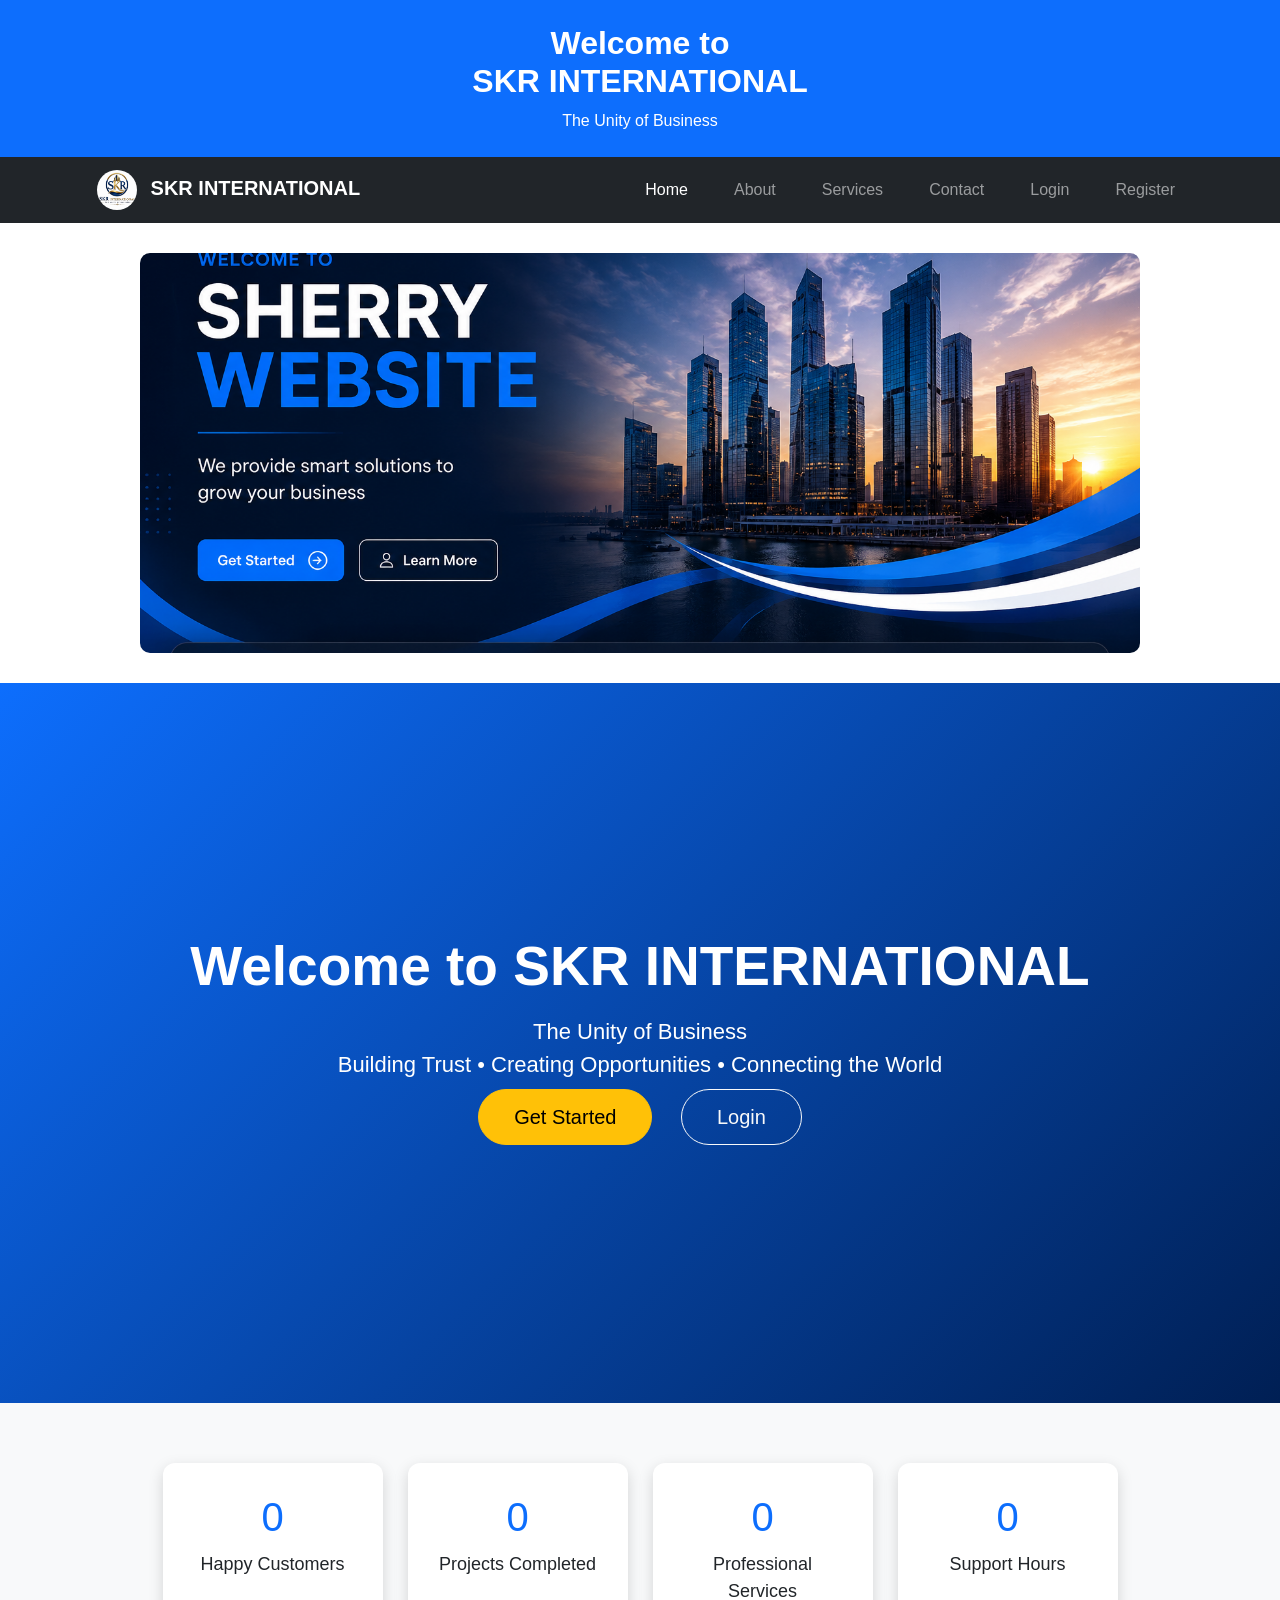
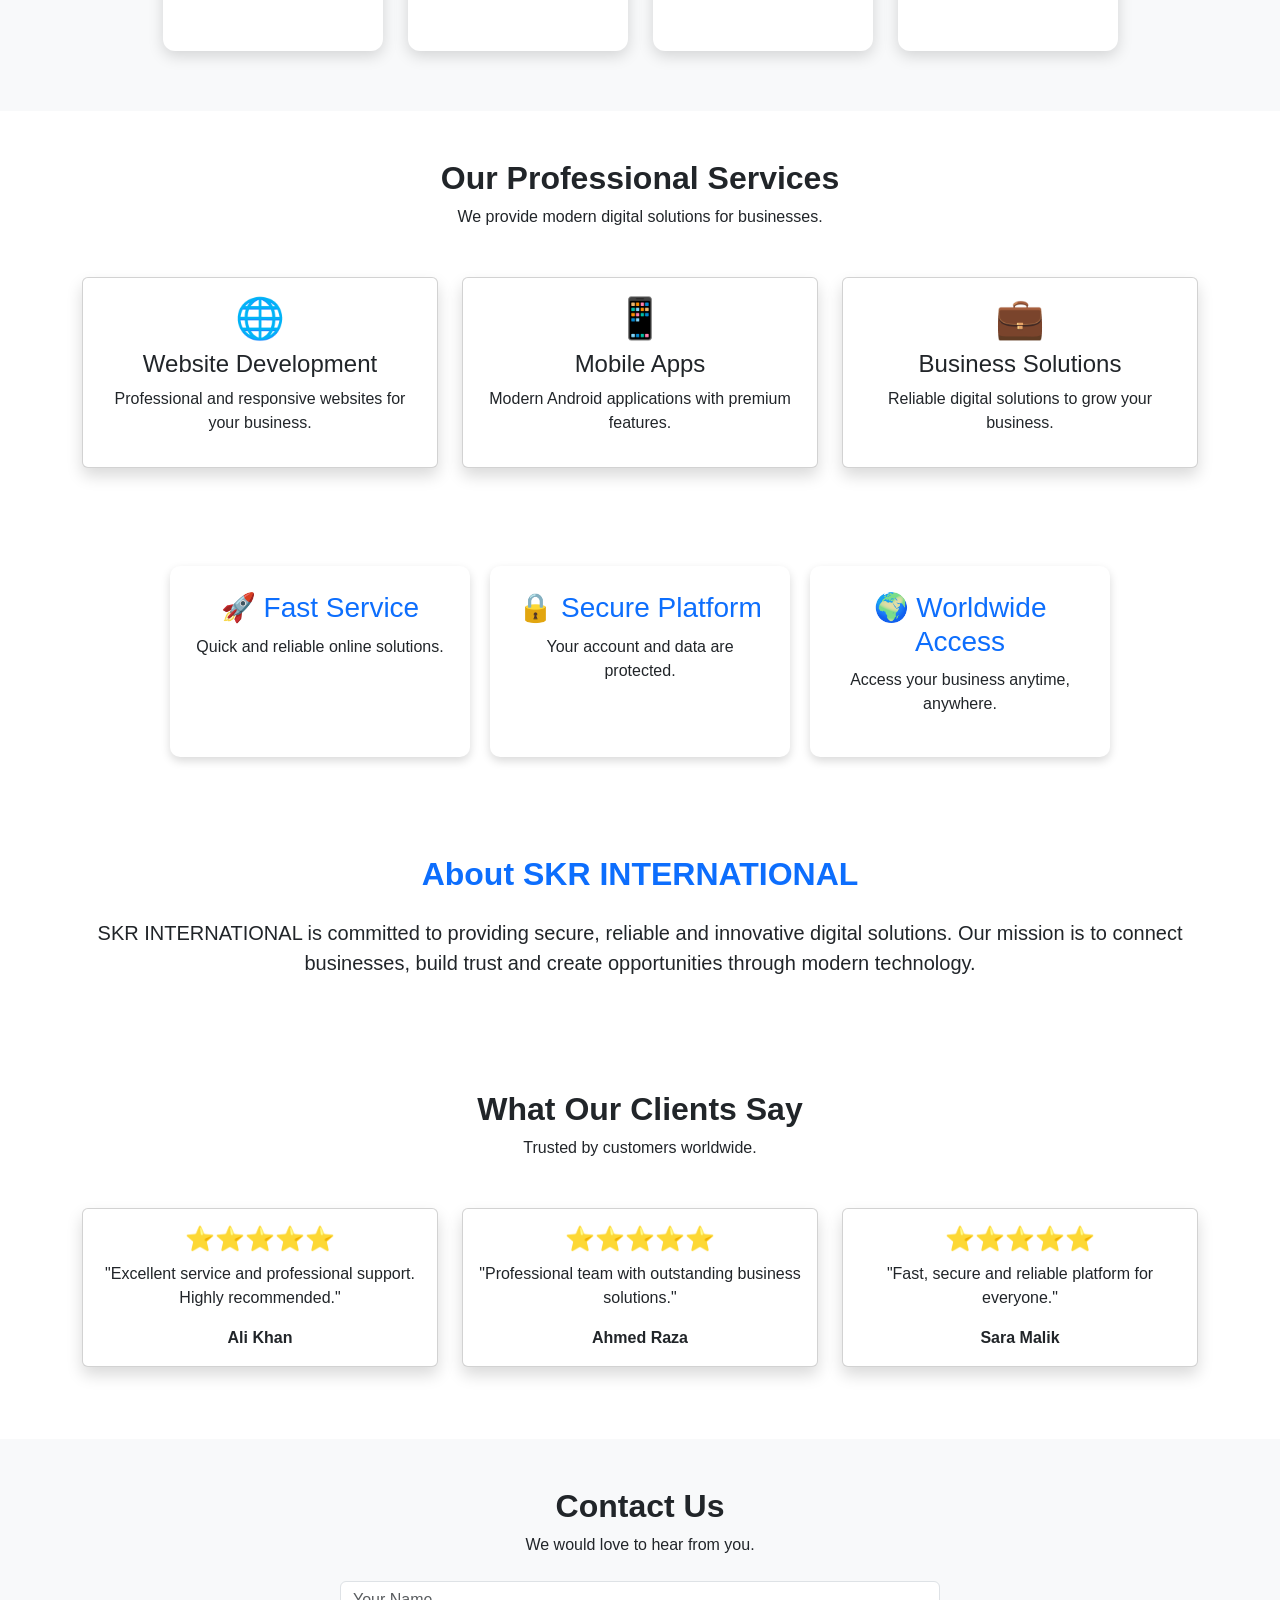
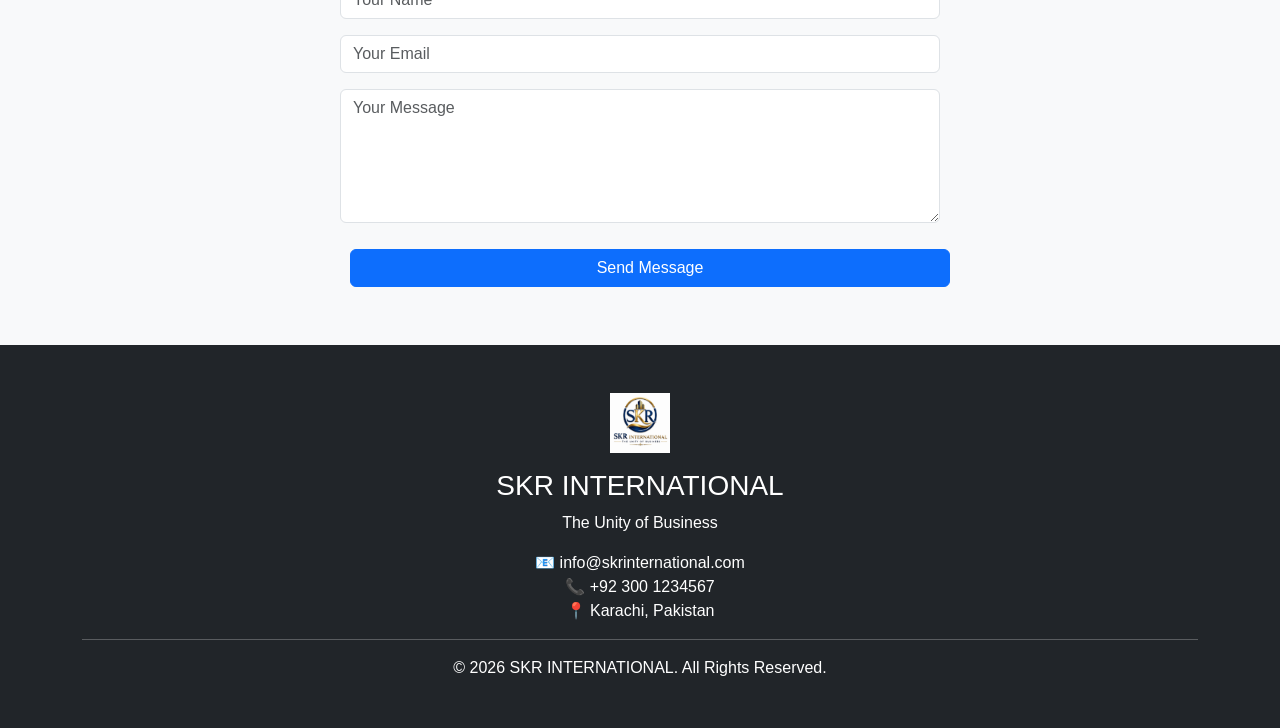
<file: index.html>
<!DOCTYPE html>
<html lang="en">

<head>

<meta charset="UTF-8">
<meta name="viewport" content="width=device-width, initial-scale=1.0">

<title>SKR INTERNATIONAL</title>

<link rel="stylesheet" href="style.css">

<link href="https://cdn.jsdelivr.net/npm/bootstrap@5.3.7/dist/css/bootstrap.min.css" rel="stylesheet">

</head>

<body>

<!-- Header -->

<header class="text-center bg-primary text-white py-4">
<h1 class="fw-bold">
Welcome to<br>
SKR INTERNATIONAL
</h1>

<p class="mb-0">The Unity of Business</p>

</header>

<!-- Navbar -->

<nav class="navbar navbar-expand-lg navbar-dark bg-dark">

<div class="container">

<a class="navbar-brand fw-bold" href="index.html">

<img src="images/logo.png" width="40" height="40" class="me-2">

SKR INTERNATIONAL

</a>

<button class="navbar-toggler" type="button" data-bs-toggle="collapse" data-bs-target="#menu">

<span class="navbar-toggler-icon"></span>

</button>

<div class="collapse navbar-collapse" id="menu">

<ul class="navbar-nav ms-auto">

<li class="nav-item">
<a class="nav-link active" href="index.html">Home</a>
</li>

<li class="nav-item">
<a class="nav-link" href="about.html">About</a>
</li>

<li class="nav-item">
<a class="nav-link" href="services.html">Services</a>
</li>

<li class="nav-item">
<a class="nav-link" href="contact.html">Contact</a>
</li>

<li class="nav-item">
<a class="nav-link" href="login.html">Login</a>
</li>

<li class="nav-item">
<a class="nav-link" href="register.html">Register</a>
</li>

</ul>

</div>

</div>

</nav>

<!-- Image Slider -->

<section class="slider">

<img src="images/slide1.jpg" class="slide active" alt="Slide 1">

<img src="images/slide2.jpg" class="slide" alt="Slide 2">

<img src="images/slide3.jpg" class="slide" alt="Slide 3">

</section>

<!-- Hero Section -->

<section class="hero text-center text-white">

<div class="container">

<h1 class="display-4 fw-bold">

Welcome to SKR INTERNATIONAL

</h1>

<p class="lead mt-3">

The Unity of Business

<br>

Building Trust • Creating Opportunities • Connecting the World

</p>

<a href="register.html" class="btn btn-warning btn-lg me-3">

Get Started

</a>

<a href="login.html" class="btn btn-outline-light btn-lg">

Login

</a>

</div>

</section><!-- Statistics Section -->

<section class="stats">

    <div class="stat-box">
        <h2 class="counter" data-target="10000">0</h2>
        <p>Happy Customers</p>
    </div>

    <div class="stat-box">
        <h2 class="counter" data-target="500">0</h2>
        <p>Projects Completed</p>
    </div>

    <div class="stat-box">
        <h2 class="counter" data-target="50">0</h2>
        <p>Professional Services</p>
    </div>

    <div class="stat-box">
        <h2 class="counter" data-target="24">0</h2>
        <p>Support Hours</p>
    </div>

</section>

<!-- Professional Services -->

<section class="container py-5">

    <div class="text-center mb-5">
        <h2 class="fw-bold">Our Professional Services</h2>
        <p>We provide modern digital solutions for businesses.</p>
    </div>

    <div class="row g-4">

        <div class="col-md-4">
            <div class="card shadow h-100">
                <div class="card-body text-center">
                    <h1>🌐</h1>
                    <h4>Website Development</h4>
                    <p>Professional and responsive websites for your business.</p>
                </div>
            </div>
        </div>

        <div class="col-md-4">
            <div class="card shadow h-100">
                <div class="card-body text-center">
                    <h1>📱</h1>
                    <h4>Mobile Apps</h4>
                    <p>Modern Android applications with premium features.</p>
                </div>
            </div>
        </div>

        <div class="col-md-4">
            <div class="card shadow h-100">
                <div class="card-body text-center">
                    <h1>💼</h1>
                    <h4>Business Solutions</h4>
                    <p>Reliable digital solutions to grow your business.</p>
                </div>
            </div>
        </div>

    </div>

</section>

<!-- Why Choose Us -->

<section class="features">

    <div class="box">
        <h3>🚀 Fast Service</h3>
        <p>Quick and reliable online solutions.</p>
    </div>

    <div class="box">
        <h3>🔒 Secure Platform</h3>
        <p>Your account and data are protected.</p>
    </div>

    <div class="box">
        <h3>🌍 Worldwide Access</h3>
        <p>Access your business anytime, anywhere.</p>
    </div>

</section><!-- About Company -->

<section class="about py-5">

    <div class="container text-center">

        <h2 class="fw-bold mb-4">About SKR INTERNATIONAL</h2>

        <p class="lead">
            SKR INTERNATIONAL is committed to providing secure, reliable and innovative
            digital solutions. Our mission is to connect businesses, build trust and
            create opportunities through modern technology.
        </p>

    </div>

</section>

<!-- Customer Testimonials -->

<section class="container py-5">

    <div class="text-center mb-5">

        <h2 class="fw-bold">What Our Clients Say</h2>

        <p>Trusted by customers worldwide.</p>

    </div>

    <div class="row">

        <div class="col-md-4 mb-4">

            <div class="card shadow h-100">

                <div class="card-body text-center">

                    <h4>⭐⭐⭐⭐⭐</h4>

                    <p>
                        "Excellent service and professional support.
                        Highly recommended."
                    </p>

                    <strong>Ali Khan</strong>

                </div>

            </div>

        </div>

        <div class="col-md-4 mb-4">

            <div class="card shadow h-100">

                <div class="card-body text-center">

                    <h4>⭐⭐⭐⭐⭐</h4>

                    <p>
                        "Professional team with outstanding business solutions."
                    </p>

                    <strong>Ahmed Raza</strong>

                </div>

            </div>

        </div>

        <div class="col-md-4 mb-4">

            <div class="card shadow h-100">

                <div class="card-body text-center">

                    <h4>⭐⭐⭐⭐⭐</h4>

                    <p>
                        "Fast, secure and reliable platform for everyone."
                    </p>

                    <strong>Sara Malik</strong>

                </div>

            </div>

        </div>

    </div>

</section>

<!-- Contact -->

<section class="contact py-5 bg-light">

    <div class="container">

        <div class="text-center mb-4">

            <h2 class="fw-bold">Contact Us</h2>

            <p>We would love to hear from you.</p>

        </div>

        <form>

            <div class="mb-3">

                <input type="text"
                       class="form-control"
                       placeholder="Your Name"
                       required>

            </div>

            <div class="mb-3">

                <input type="email"
                       class="form-control"
                       placeholder="Your Email"
                       required>

            </div>

            <div class="mb-3">

                <textarea class="form-control"
                          rows="5"
                          placeholder="Your Message"
                          required></textarea>

            </div>

            <button class="btn btn-primary w-100">

                Send Message

            </button>

        </form>

    </div>

</section><!-- Footer -->

<footer class="bg-dark text-white py-5">

    <div class="container text-center">

        <img src="images/logo.png" width="60" alt="SKR Logo">

        <h3 class="mt-3">SKR INTERNATIONAL</h3>

        <p>The Unity of Business</p>

        <p>
            📧 info@skrinternational.com<br>
            📞 +92 300 1234567<br>
            📍 Karachi, Pakistan
        </p>

        <hr class="bg-light">

        <p class="mb-0">
            © 2026 SKR INTERNATIONAL. All Rights Reserved.
        </p>

    </div>

</footer>

<!-- Bootstrap JS -->

<script src="https://cdn.jsdelivr.net/npm/bootstrap@5.3.7/dist/js/bootstrap.bundle.min.js"></script>

<!-- Custom JavaScript -->

<script src="script.js"></script>

</body>
</html>
</file>
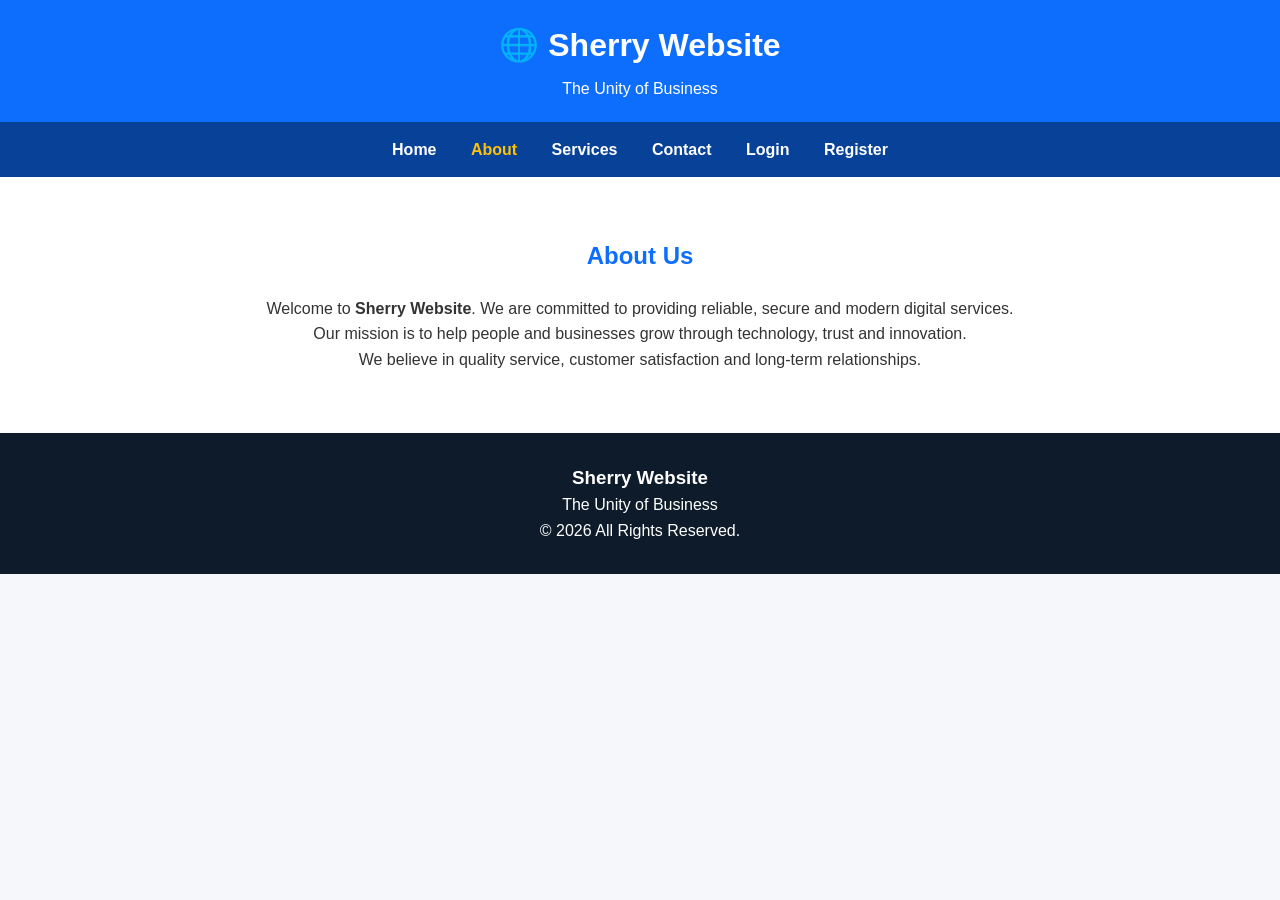
<file: about.html>
<!DOCTYPE html>
<html lang="en">
<head>
<meta charset="UTF-8">
<meta name="viewport" content="width=device-width, initial-scale=1.0">
<title>About - Sherry Website</title>

<link rel="stylesheet" href="style.css">
</head>

<body>

<header>
    <h1>🌐 Sherry Website</h1>
    <p>The Unity of Business</p>
</header>

<nav>
    <a href="index.html">Home</a>
    <a href="about.html" class="active">About</a>
    <a href="services.html">Services</a>
    <a href="contact.html">Contact</a>
    <a href="login.html">Login</a>
    <a href="register.html">Register</a>
</nav>

<section class="about">
    <h2>About Us</h2>

    <p>
        Welcome to <strong>Sherry Website</strong>. We are committed to
        providing reliable, secure and modern digital services.
    </p>

    <p>
        Our mission is to help people and businesses grow through
        technology, trust and innovation.
    </p>

    <p>
        We believe in quality service, customer satisfaction and
        long-term relationships.
    </p>
</section>

<footer>
    <div class="footer-content">
        <h3>Sherry Website</h3>
        <p>The Unity of Business</p>
        <p>© 2026 All Rights Reserved.</p>
    </div>
</footer>

</body>
</html>
</file>
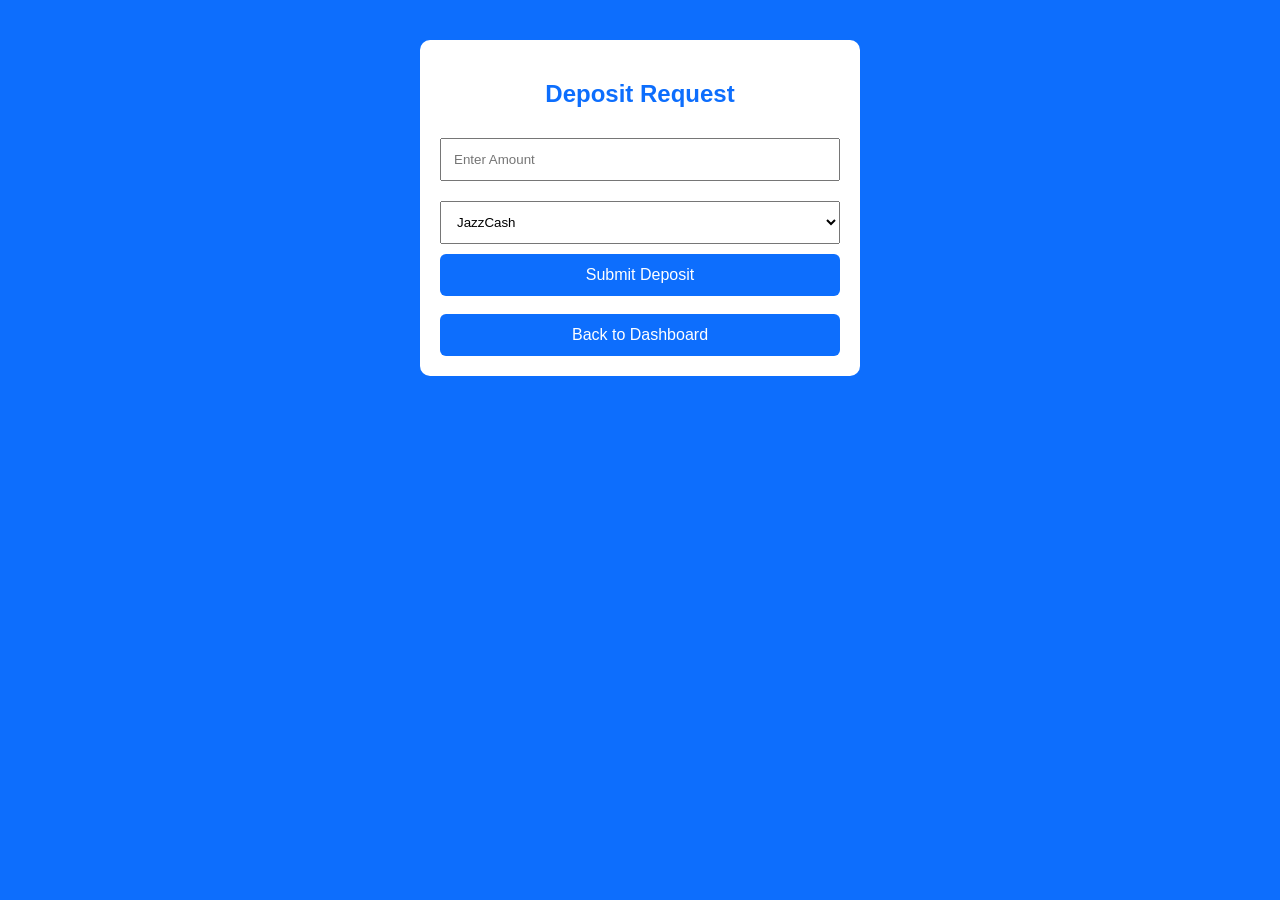
<file: deposit.html>
<!DOCTYPE html>
<html lang="en">
<head>
<meta charset="UTF-8">
<meta name="viewport" content="width=device-width, initial-scale=1.0">
<title>Deposit - SKR INTERNATIONAL</title>

<style>
body{
margin:0;
font-family:Arial,sans-serif;
background:#0d6efd;
}
.container{
max-width:400px;
margin:40px auto;
background:#fff;
padding:20px;
border-radius:10px;
}
h2{
text-align:center;
color:#0d6efd;
}
input,select{
width:100%;
padding:12px;
margin:10px 0;
box-sizing:border-box;
}
button{
width:100%;
padding:12px;
background:#0d6efd;
color:white;
border:none;
border-radius:6px;
font-size:16px;
cursor:pointer;
}
</style>
</head>
<body>

<div class="container">
<h2>Deposit Request</h2>

<input type="number" id="amount" placeholder="Enter Amount">

<select id="method">
<option>JazzCash</option>
<option>EasyPaisa</option>
<option>Bank Transfer</option>
</select>

<button id="depositBtn">Submit Deposit</button>

<br><br>

<button onclick="window.location.href='dashboard.html'">
Back to Dashboard
</button>

</div>
<script type="module">

import { initializeApp } from "https://www.gstatic.com/firebasejs/12.6.0/firebase-app.js";
import { getAuth } from "https://www.gstatic.com/firebasejs/12.6.0/firebase-auth.js";
import { getFirestore, collection, addDoc } from "https://www.gstatic.com/firebasejs/12.6.0/firebase-firestore.js";

const firebaseConfig = {
  apiKey: "AIzaSyARX24b0EnCmh-3WcYfy9wtgj5vpHUNEPQ",
  authDomain: "sherry-project-1214.firebaseapp.com",
  projectId: "sherry-project-1214",
  storageBucket: "sherry-project-1214.firebasestorage.app",
  messagingSenderId: "692003406873",
  appId: "1:692003406873:web:1addf2cb2437cfe1761688",
  measurementId: "G-QYE7Y2DKHT"
};

const app = initializeApp(firebaseConfig);
const auth = getAuth(app);
const db = getFirestore(app);

document.getElementById("depositBtn").addEventListener("click", async () => {

    const amount = document.getElementById("amount").value;
    const method = document.getElementById("method").value;
    const user = auth.currentUser;

    if (!user) {
        alert("Please login first.");
        return;
    }

    if (amount === "") {
        alert("Please enter amount.");
        return;
    }

    try {

        await addDoc(collection(db, "deposits"), {
            uid: user.uid,
            email: user.email,
            amount: Number(amount),
            method: method,
            status: "Pending",
const depositRef = doc(db,"deposits",id);
const depositSnap = await getDoc(depositRef);

const deposit = depositSnap.data();

const userRef = doc(db,"users",deposit.uid);
const userSnap = await getDoc(userRef);

if(userSnap.exists()){

const oldBalance = userSnap.data().balance || 0;

await updateDoc(userRef,{
balance: oldBalance + deposit.amount
});

}else{

await setDoc(userRef,{
email: deposit.email,
balance: deposit.amount
});

}
            createdAt: new Date().toISOString()
        });

        alert("Deposit Request Submitted Successfully!");

    } catch (error) {

        alert(error.message);

    }

});

                                                       </script>

</body>
</html>
</file>
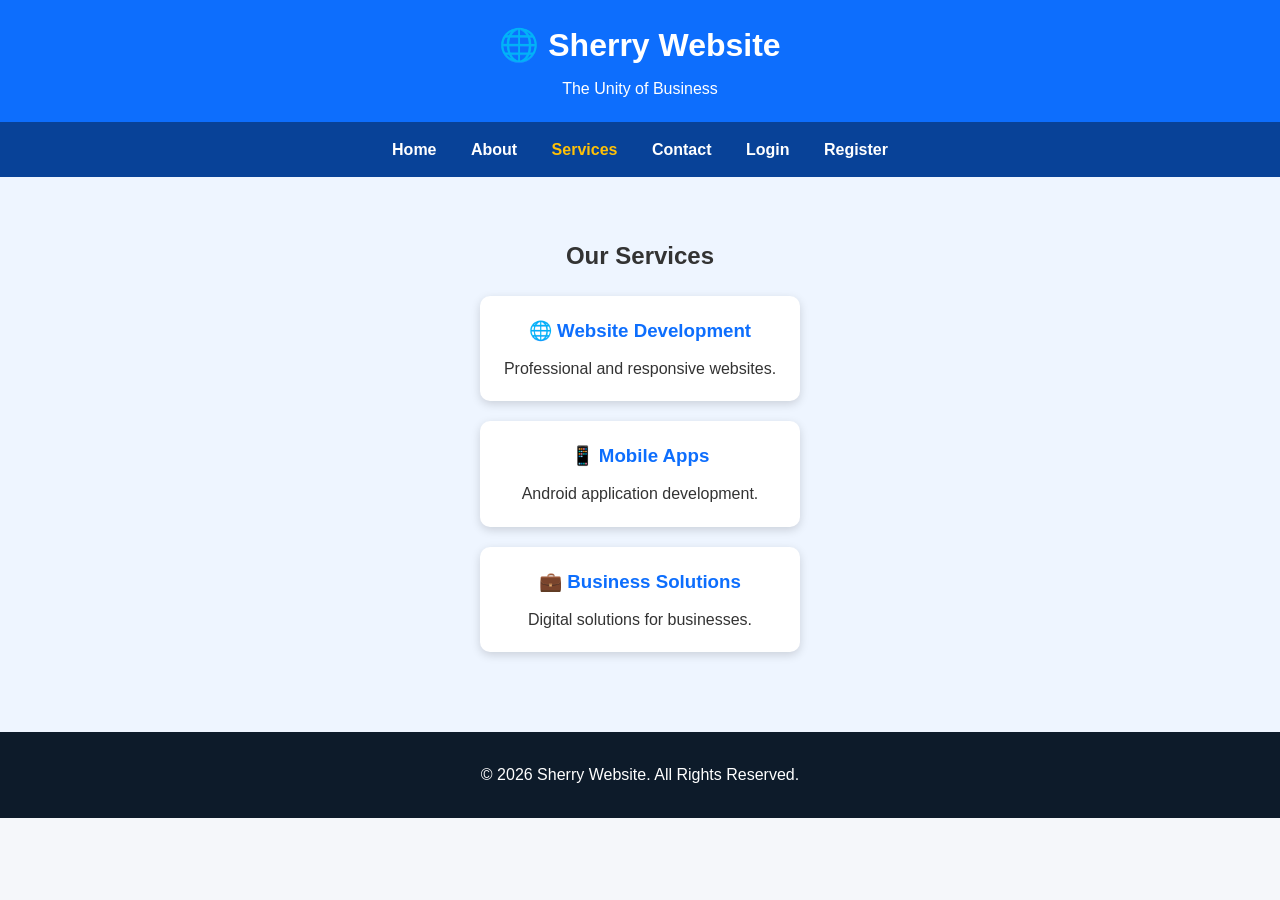
<file: services.html>
<!DOCTYPE html>
<html lang="en">
<head>
<meta charset="UTF-8">
<meta name="viewport" content="width=device-width, initial-scale=1.0">
<title>Services - Sherry Website</title>
<link rel="stylesheet" href="style.css">
</head>
<body>

<header>
<h1>🌐 Sherry Website</h1>
<p>The Unity of Business</p>
</header>

<nav>
<a href="index.html">Home</a>
<a href="about.html">About</a>
<a href="services.html" class="active">Services</a>
<a href="contact.html">Contact</a>
<a href="login.html">Login</a>
<a href="register.html">Register</a>
</nav>

<section class="services">
<h2>Our Services</h2>

<div class="service-box">
<h3>🌐 Website Development</h3>
<p>Professional and responsive websites.</p>
</div>

<div class="service-box">
<h3>📱 Mobile Apps</h3>
<p>Android application development.</p>
</div>

<div class="service-box">
<h3>💼 Business Solutions</h3>
<p>Digital solutions for businesses.</p>
</div>

</section>

<footer>
<div class="footer-content">
<p>© 2026 Sherry Website. All Rights Reserved.</p>
</div>
</footer>

</body>
</html>
</file>
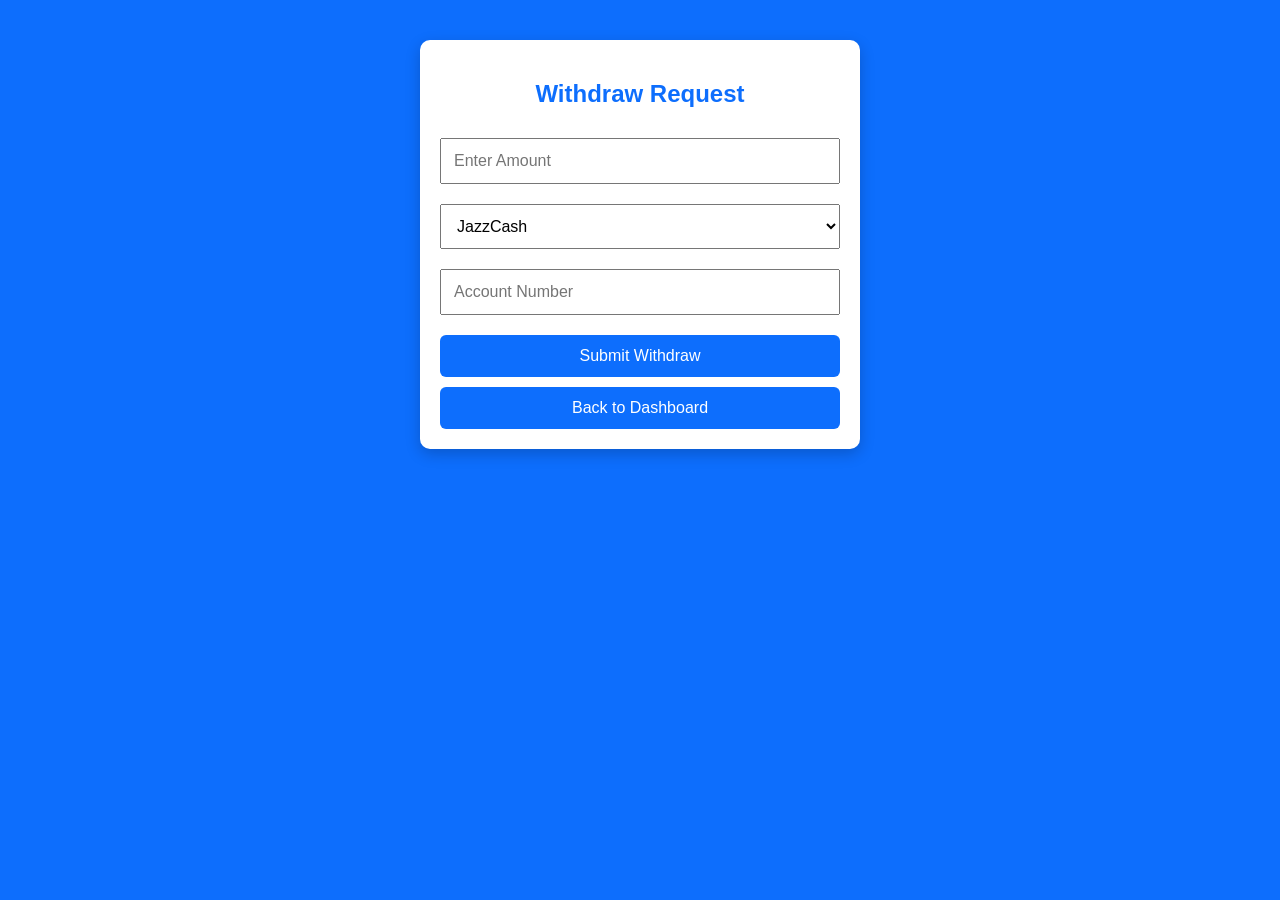
<file: withdraw.html>
<!DOCTYPE html>
<html lang="en">
<head>
<meta charset="UTF-8">
<meta name="viewport" content="width=device-width, initial-scale=1.0">
<title>Withdraw - SKR INTERNATIONAL</title>

<style>
body{
margin:0;
font-family:Arial,sans-serif;
background:#0d6efd;
}

.container{
max-width:400px;
margin:40px auto;
background:#fff;
padding:20px;
border-radius:10px;
box-shadow:0 5px 15px rgba(0,0,0,.2);
}

h2{
text-align:center;
color:#0d6efd;
}

input,select{
width:100%;
padding:12px;
margin:10px 0;
box-sizing:border-box;
font-size:16px;
}

button{
width:100%;
padding:12px;
margin-top:10px;
background:#0d6efd;
color:#fff;
border:none;
border-radius:6px;
font-size:16px;
cursor:pointer;
}

button:hover{
background:#084298;
}
</style>
</head>

<body>

<div class="container">

<h2>Withdraw Request</h2>

<input type="number" id="amount" placeholder="Enter Amount">

<select id="method">
<option>JazzCash</option>
<option>EasyPaisa</option>
<option>Bank Account</option>
</select>

<input type="text" id="account" placeholder="Account Number">

<button id="withdrawBtn">Submit Withdraw</button>

<button onclick="window.location.href='dashboard.html'">
Back to Dashboard
</button>

</div>

<script>

document.getElementById("withdrawBtn").onclick=function(){

const amount=document.getElementById("amount").value;
const method=document.getElementById("method").value;
const account=document.getElementById("account").value;

if(amount=="" || account==""){
alert("Please fill all fields");
return;
}

alert(
"Withdraw Request Submitted\n\n"+
"Amount: "+amount+
"\nMethod: "+method+
"\nAccount: "+account
);

}

</script>

</body>
</html>
</file>
<file: style.css>
*{
    margin:0;
    padding:0;
    box-sizing:border-box;
    font-family:Arial,sans-serif;
}

body{
    background:#f5f7fa;
    color:#333;
    line-height:1.6;
}

/* Header */
header{
    background:#0d6efd;
    color:#fff;
    text-align:center;
    padding:20px;
}

header h1{
    font-size:32px;
}

header p{
    margin-top:5px;
}

/* Navigation */
nav{
    background:#084298;
    text-align:center;
    padding:15px;
}

nav a{
    color:#fff;
    text-decoration:none;
    margin:0 15px;
    font-weight:bold;
    transition:.3s;
}

nav a:hover,
nav a.active{
    color:#ffc107;
}

/* Image Slider */
.slider{
    width:100%;
    max-width:1000px;
    height:400px;
    margin:30px auto;
    position:relative;
    overflow:hidden;
    border-radius:10px;
}

.slide{
    width:100%;
    height:100%;
    position:absolute;
    top:0;
    left:0;
    object-fit:cover;
    display:none;
}

.slide.active{
    display:block;
}

/* Features */
.features{
    display:flex;
    justify-content:center;
    flex-wrap:wrap;
    gap:20px;
    padding:50px 20px;
}

.box{
    width:300px;
    background:#fff;
    padding:25px;
    border-radius:10px;
    box-shadow:0 4px 10px rgba(0,0,0,.15);
    text-align:center;
}

.box h3{
    color:#0d6efd;
    margin-bottom:10px;
}

/* About */
.about{
    padding:60px 20px;
    text-align:center;
    background:#fff;
}

.about h2{
    color:#0d6efd;
    margin-bottom:20px;
}

/* Services */
.services{
    padding:60px 20px;
    background:#eef5ff;
    text-align:center;
}

.service-box{
    max-width:320px;
    margin:20px auto;
    background:#fff;
    padding:20px;
    border-radius:10px;
    box-shadow:0 3px 10px rgba(0,0,0,.15);
}

.service-box h3{
    color:#0d6efd;
    margin-bottom:10px;
}

/* Contact */
.contact{
    padding:60px 20px;
    text-align:center;
    background:#fff;
}

.btn{
    display:inline-block;
    margin-top:20px;
    padding:12px 25px;
    background:#0d6efd;
    color:#fff;
    text-decoration:none;
    border-radius:8px;
}

.btn:hover{
    background:#084298;
}

/* Footer */
footer{
    background:#0d1b2a;
    color:#fff;
    text-align:center;
    padding:30px 20px;
}

/* Mobile Responsive */
@media(max-width:768px){

nav a{
    display:block;
    margin:10px 0;
}

.slider{
    height:220px;
}

header h1{
    font-size:26px;
}

}
/* Hero Section */

.hero{
    background:linear-gradient(135deg,#0d6efd,#001f54);
    color:white;
    text-align:center;
    padding:80px 20px;
    min-height:80vh;

    display:flex;
    align-items:center;
    justify-content:center;
}

.hero h1{
    font-size:clamp(2rem, 8vw, 4rem);
    font-weight:700;
    line-height:1.2;
}

.hero p{
    font-size:clamp(1rem, 4vw, 1.4rem);
    margin:20px 0;
}

.hero .btn{
    margin:8px;
}

.btn{
    display:inline-block;
    padding:14px 30px;
    margin:10px;
    border-radius:8px;
    text-decoration:none;
    font-weight:bold;
    transition:.3s;
    background:#ffc107;
    color:#000;
}

.btn:hover{
    transform:translateY(-3px);
}

.btn-secondary{
    background:white;
    color:#0d6efd;
}
/* Statistics Section */

.stats{
    display:flex;
    justify-content:center;
    flex-wrap:wrap;
    gap:25px;
    padding:60px 20px;
    background:#f8f9fa;
}

.stat-box{
    width:220px;
    background:white;
    padding:30px;
    border-radius:12px;
    text-align:center;
    box-shadow:0 5px 15px rgba(0,0,0,.15);
    transition:.3s;
}

.stat-box:hover{
    transform:translateY(-8px);
}

.stat-box h2{
    color:#0d6efd;
    font-size:40px;
    margin-bottom:10px;
}

.stat-box p{
    font-size:18px;
}
/* Statistics Section */

.stats{
    display:flex;
    justify-content:center;
    flex-wrap:wrap;
    gap:25px;
    padding:60px 20px;
    background:#f8f9fa;
}

.stat-box{
    width:220px;
    background:white;
    padding:30px;
    border-radius:12px;
    text-align:center;
    box-shadow:0 5px 15px rgba(0,0,0,.15);
    transition:.3s;
}

.stat-box:hover{
    transform:translateY(-8px);
}

.stat-box h2{
    color:#0d6efd;
    font-size:40px;
    margin-bottom:10px;
}

.stat-box p{
    font-size:18px;
}
.hero{
    background:linear-gradient(135deg,#0d6efd,#001f54);
    padding:100px 20px;
}

.hero h1{
    font-size:55px;
}

.hero p{
    font-size:22px;
    max-width:700px;
    margin:auto;
}

.hero .btn{
    border-radius:50px;
    padding:12px 35px;
}
.card{
    border:none;
    border-radius:15px;
    transition:0.3s;
}

.card:hover{
    transform:translateY(-10px);
}

.card h3{
    font-size:50px;
    margin-bottom:15px;
}
.card{
    border:none;
    border-radius:15px;
}

.card:hover{
    transform:translateY(-8px);
    transition:0.3s;
}
form{
    max-width:600px;
    margin:auto;
}

.form-control{
    border-radius:10px;
    padding:12px;
}

form button{
    border-radius:10px;
    padding:12px;
}
.navbar-brand img{
    border-radius:50%;
    margin-right:10px;
}
// Animated Counter

const counters = document.querySelectorAll(".counter");

counters.forEach(counter => {

    const updateCounter = () => {

        const target = +counter.getAttribute("data-target");
        const count = +counter.innerText;

        const increment = Math.ceil(target / 100);

        if (count < target) {
            counter.innerText = count + increment;
            setTimeout(updateCounter, 20);
        } else {
            counter.innerText = target;
        }

    };

    updateCounter();

});
</file>
